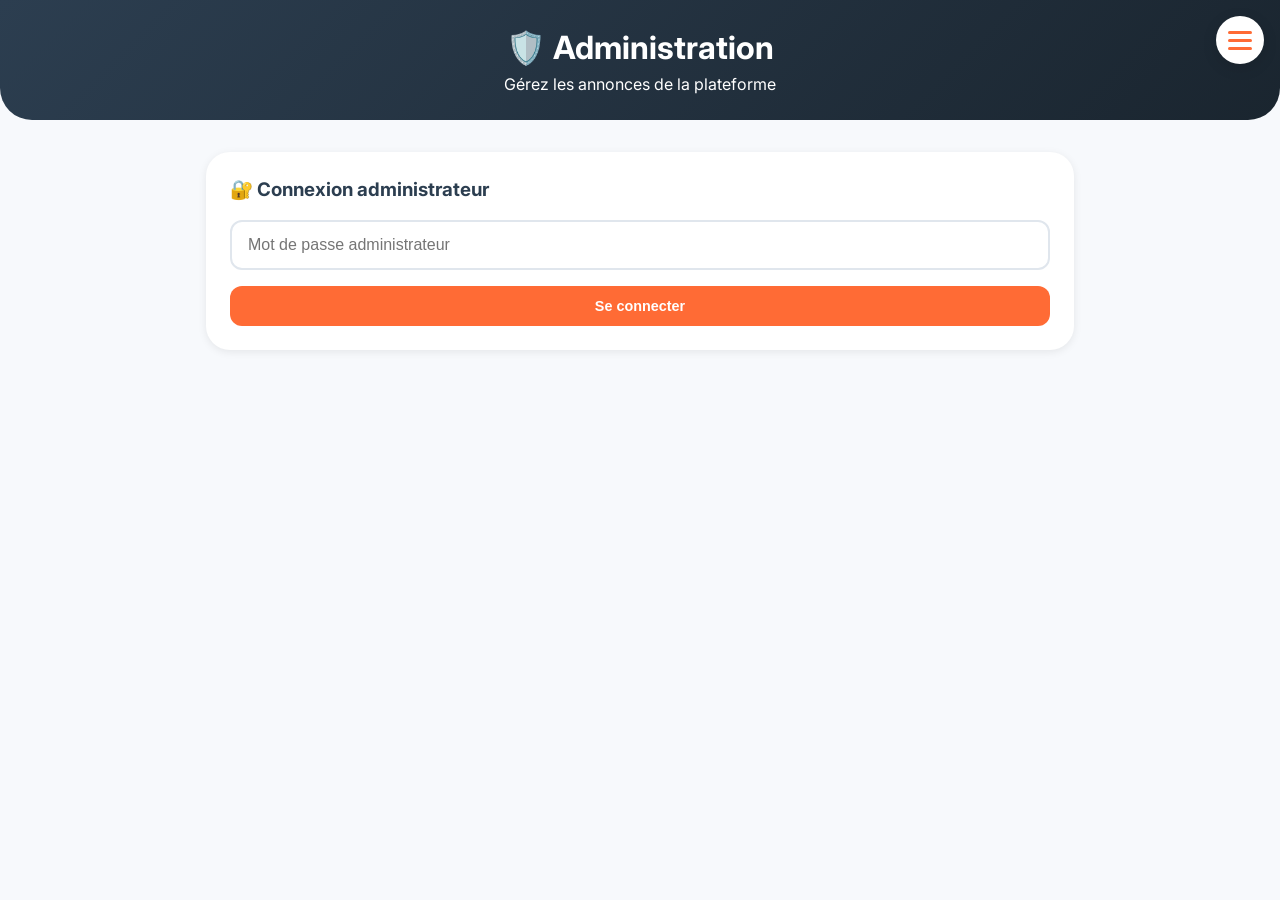
<file: src/main/webapp/admin.html>
<!DOCTYPE html>
<html lang="fr">
<head>
    <meta charset="UTF-8">
    <meta name="viewport" content="width=device-width, initial-scale=1.0, viewport-fit=cover">
    <meta name="theme-color" content="#FF6B35">
    <title>Administration - Service Express</title>
    <link rel="stylesheet" href="css/style.css">
    <link href="https://fonts.googleapis.com/css2?family=Inter:wght@300;400;500;600;700&display=swap" rel="stylesheet">
    <style>
        /* Styles spécifiques à l'admin */
        .admin-container {
            max-width: 900px;
            margin: 0 auto;
        }

        .admin-card {
            background: white;
            border-radius: 1.5rem;
            padding: 1.5rem;
            margin-bottom: 1.5rem;
            box-shadow: var(--shadow);
        }

        .admin-card h3 {
            margin-bottom: 1rem;
            display: flex;
            align-items: center;
            gap: 0.5rem;
        }

        .login-form {
            display: flex;
            flex-direction: column;
            gap: 1rem;
        }

        .login-form input {
            padding: 0.875rem 1rem;
            border: 2px solid var(--border);
            border-radius: 0.75rem;
            font-size: 1rem;
        }

        .login-form input:focus {
            outline: none;
            border-color: var(--primary);
        }

        .admin-stats {
            display: grid;
            grid-template-columns: repeat(auto-fit, minmax(200px, 1fr));
            gap: 1rem;
            margin-bottom: 1.5rem;
        }

        .stat-box {
            background: var(--background);
            padding: 1rem;
            border-radius: 1rem;
            text-align: center;
        }

        .stat-box .stat-value {
            font-size: 2rem;
            font-weight: 700;
            color: var(--primary);
        }

        .stat-box .stat-label {
            font-size: 0.85rem;
            color: var(--text-light);
        }

        .admin-search {
            margin-bottom: 1.5rem;
        }

        .admin-search input {
            width: 100%;
            padding: 0.875rem 1rem;
            border: 2px solid var(--border);
            border-radius: 0.75rem;
            font-size: 1rem;
        }

        .admin-ads-list {
            display: flex;
            flex-direction: column;
            gap: 1rem;
        }

        .admin-ad-item {
            background: var(--background);
            border-radius: 1rem;
            padding: 1rem;
            display: flex;
            justify-content: space-between;
            align-items: center;
            flex-wrap: wrap;
            gap: 1rem;
            transition: var(--transition);
        }

        .admin-ad-item:hover {
            background: #eef2f6;
        }

        .admin-ad-info {
            flex: 1;
        }

        .admin-ad-title {
            font-weight: 700;
            margin-bottom: 0.25rem;
        }

        .admin-ad-meta {
            font-size: 0.75rem;
            color: var(--text-light);
        }

        .admin-ad-buttons {
            display: flex;
            gap: 0.5rem;
        }

        .btn-danger {
            background: var(--danger);
            color: white;
        }

        .btn-danger:hover {
            background: #c0392b;
        }

        .btn-sm {
            padding: 0.5rem 1rem;
            font-size: 0.85rem;
        }

        /* Modale d'édition */
        .edit-modal {
            display: none;
            position: fixed;
            z-index: 1001;
            left: 0;
            top: 0;
            width: 100%;
            height: 100%;
            background-color: rgba(0, 0, 0, 0.5);
        }

        .edit-modal-content {
            background-color: white;
            margin: 10% auto;
            padding: 2rem;
            width: 90%;
            max-width: 500px;
            border-radius: 1.5rem;
            position: relative;
            max-height: 80vh;
            overflow-y: auto;
        }

        .edit-modal-content .close {
            position: absolute;
            right: 1rem;
            top: 1rem;
            font-size: 1.5rem;
            cursor: pointer;
            color: var(--text-light);
        }

        .edit-modal-content h3 {
            margin-bottom: 1.5rem;
        }

        .edit-form-group {
            margin-bottom: 1rem;
        }

        .edit-form-group label {
            display: block;
            margin-bottom: 0.5rem;
            font-weight: 600;
        }

        .edit-form-group input,
        .edit-form-group textarea,
        .edit-form-group select {
            width: 100%;
            padding: 0.75rem;
            border: 2px solid var(--border);
            border-radius: 0.5rem;
        }

        .hero-section-small {
            background: linear-gradient(135deg, var(--secondary), #1a252f);
            padding: 1.5rem;
            border-radius: 0 0 2rem 2rem;
            margin-bottom: 2rem;
            color: white;
            text-align: center;
        }

        @media (max-width: 640px) {
            .admin-ad-item {
                flex-direction: column;
                align-items: flex-start;
            }

            .admin-ad-buttons {
                width: 100%;
            }

            .admin-ad-buttons button {
                flex: 1;
            }

            .edit-modal-content {
                margin: 20% auto;
            }
        }
    </style>
</head>
<body>

<!-- Menu hamburger -->
<button class="menu-btn" id="menuBtn">
    <span></span>
    <span></span>
    <span></span>
</button>

<!-- Menu latéral -->
<div class="side-menu" id="sideMenu">
    <div class="menu-header">
        <div class="menu-logo">
            <span>🏪</span>
        </div>
        <h3>Service Express</h3>
        <p>Administration</p>
    </div>

    <div class="menu-items">
        <a href="index.html" class="menu-item">
            <span class="menu-item-icon">🏠</span>
            <span class="menu-item-text">Accueil</span>
        </a>
        <a href="publier.html" class="menu-item">
            <span class="menu-item-icon">📝</span>
            <span class="menu-item-text">Publier</span>
        </a>
        <a href="admin.html" class="menu-item active">
            <span class="menu-item-icon">🛡️</span>
            <span class="menu-item-text">Admin</span>
        </a>
    </div>
</div>

<div class="menu-overlay" id="menuOverlay"></div>

<!-- Hero section -->
<div class="hero-section-small">
    <h1>🛡️ Administration</h1>
    <p>Gérez les annonces de la plateforme</p>
</div>

<div class="container admin-container">

    <!-- Section connexion -->
    <div id="loginSection" class="admin-card">
        <h3>🔐 Connexion administrateur</h3>
        <form id="loginForm" class="login-form">
            <input type="password" id="adminPassword" placeholder="Mot de passe administrateur" required>
            <button type="submit" class="btn btn-primary">Se connecter</button>
        </form>
        <div id="loginMessage" class="form-message" style="margin-top: 1rem; display: none;"></div>
    </div>

    <!-- Section admin (cachée par défaut) -->
    <div id="adminSection" style="display: none;">

        <!-- Statistiques -->
        <div class="admin-card">
            <h3>📊 Statistiques</h3>
            <div class="admin-stats">
                <div class="stat-box">
                    <div class="stat-value" id="statTotalAds">0</div>
                    <div class="stat-label">Total annonces</div>
                </div>
                <div class="stat-box">
                    <div class="stat-value" id="statCategories">0</div>
                    <div class="stat-label">Catégories</div>
                </div>
                <div class="stat-box">
                    <div class="stat-value" id="statTodayAds">0</div>
                    <div class="stat-label">Annonces aujourd'hui</div>
                </div>
            </div>
        </div>

        <!-- Gestion des annonces -->
        <div class="admin-card">
            <h3>📋 Gestion des annonces</h3>

            <div class="admin-search">
                <input type="text" id="adminSearchInput" placeholder="🔍 Rechercher une annonce..." autocomplete="off">
            </div>

            <div id="adminAdsList" class="admin-ads-list">
                <div class="loading">
                    <div class="spinner"></div>
                    <p>Chargement...</p>
                </div>
            </div>
        </div>

    </div>
</div>

<!-- Modale d'édition -->
<div id="editModal" class="edit-modal">
    <div class="edit-modal-content">
        <span class="close">&times;</span>
        <h3>✏️ Modifier l'annonce</h3>
        <form id="editForm">
            <input type="hidden" id="editId">

            <div class="edit-form-group">
                <label>Nom du service</label>
                <input type="text" id="editServiceName" required>
            </div>

            <div class="edit-form-group">
                <label>Description</label>
                <textarea id="editDescription" rows="3" required></textarea>
            </div>

            <div class="edit-form-group">
                <label>Prix (FBu)</label>
                <input type="number" id="editPrice">
            </div>

            <div class="edit-form-group">
                <label>Quartier</label>
                <input type="text" id="editLocation" required>
            </div>

            <div class="edit-form-group">
                <label>Téléphone</label>
                <input type="tel" id="editPhone" required>
            </div>

            <div class="edit-form-group">
                <label>Catégorie</label>
                <select id="editCategory">
                    <option value="Coiffure">💇 Coiffure</option>
                    <option value="Réparation téléphone">📱 Réparation téléphone</option>
                    <option value="Menuiserie">🪑 Menuiserie</option>
                    <option value="Couture">👗 Couture</option>
                    <option value="Plomberie">🔧 Plomberie</option>
                    <option value="Électricité">⚡ Électricité</option>
                    <option value="Autre">📌 Autre</option>
                </select>
            </div>

            <div class="edit-form-group">
                <label>Nom de l'artisan</label>
                <input type="text" id="editArtisanName">
            </div>

            <div class="form-buttons" style="margin-top: 1.5rem;">
                <button type="button" class="btn btn-outline" onclick="closeEditModal()">Annuler</button>
                <button type="submit" class="btn btn-primary">Enregistrer</button>
            </div>
        </form>
    </div>
</div>

<script src="js/admin.js"></script>
</body>
</html>
</file>
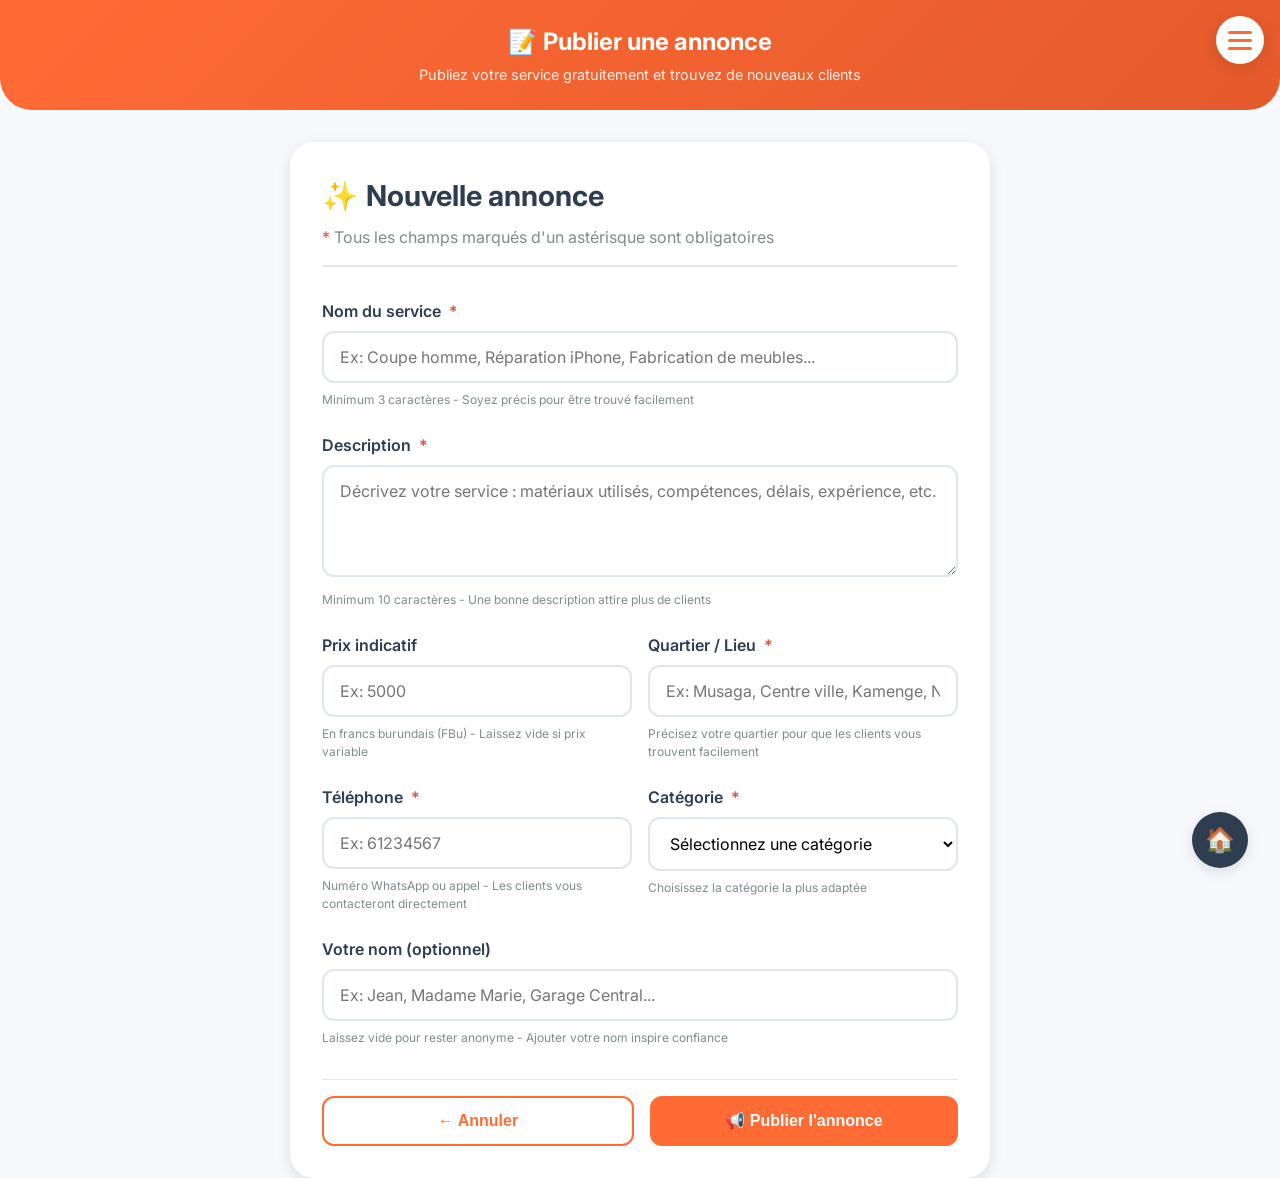
<file: src/main/webapp/publier.html>
<!DOCTYPE html>
<html lang="fr">
<head>
    <meta charset="UTF-8">
    <meta name="viewport" content="width=device-width, initial-scale=1.0, viewport-fit=cover">
    <meta name="theme-color" content="#FF6B35">
    <title>Publier une annonce - Service Express</title>
    <link rel="stylesheet" href="css/style.css">
    <link href="https://fonts.googleapis.com/css2?family=Inter:wght@300;400;500;600;700&display=swap" rel="stylesheet">
    <style>
        /* Styles spécifiques à la page publication */
        .form-container {
            max-width: 700px;
            margin: 0 auto;
            background: white;
            border-radius: 1.5rem;
            padding: 2rem;
            box-shadow: var(--shadow-lg);
            animation: fadeInUp 0.5s ease;
        }

        @keyframes fadeInUp {
            from {
                opacity: 0;
                transform: translateY(20px);
            }
            to {
                opacity: 1;
                transform: translateY(0);
            }
        }

        .form-container h2 {
            font-size: 1.8rem;
            color: var(--text);
            margin-bottom: 0.5rem;
            display: flex;
            align-items: center;
            gap: 0.5rem;
        }

        .form-info {
            color: var(--text-light);
            margin-bottom: 2rem;
            padding-bottom: 1rem;
            border-bottom: 2px solid var(--border);
        }

        .form-group {
            margin-bottom: 1.5rem;
        }

        .form-group label {
            display: block;
            font-weight: 600;
            margin-bottom: 0.5rem;
            color: var(--text);
        }

        .form-group label .required {
            color: var(--danger);
            margin-left: 0.25rem;
        }

        .form-group input,
        .form-group textarea,
        .form-group select {
            width: 100%;
            padding: 0.875rem 1rem;
            border: 2px solid var(--border);
            border-radius: 0.75rem;
            font-size: 1rem;
            font-family: inherit;
            transition: var(--transition);
            background: white;
        }

        .form-group input:focus,
        .form-group textarea:focus,
        .form-group select:focus {
            outline: none;
            border-color: var(--primary);
            box-shadow: 0 0 0 3px rgba(255, 107, 53, 0.1);
        }

        .form-group input.valid,
        .form-group textarea.valid,
        .form-group select.valid {
            border-color: var(--success);
        }

        .form-group input.invalid,
        .form-group textarea.invalid,
        .form-group select.invalid {
            border-color: var(--danger);
        }

        .form-group small {
            display: block;
            margin-top: 0.5rem;
            font-size: 0.75rem;
            color: var(--text-light);
        }

        .form-row {
            display: grid;
            grid-template-columns: 1fr 1fr;
            gap: 1rem;
        }

        .form-buttons {
            display: flex;
            gap: 1rem;
            margin-top: 2rem;
            padding-top: 1rem;
            border-top: 1px solid var(--border);
        }

        .form-buttons button {
            flex: 1;
            padding: 0.875rem;
            font-size: 1rem;
            font-weight: 600;
        }

        .form-message {
            margin-top: 1.5rem;
            padding: 1rem;
            border-radius: 0.75rem;
            display: none;
            animation: slideDown 0.3s ease;
        }

        @keyframes slideDown {
            from {
                opacity: 0;
                transform: translateY(-10px);
            }
            to {
                opacity: 1;
                transform: translateY(0);
            }
        }

        .form-message.success {
            background: #d1fae5;
            color: #065f46;
            border: 1px solid #a7f3d0;
            display: block;
        }

        .form-message.error {
            background: #fee2e2;
            color: #991b1b;
            border: 1px solid #fecaca;
            display: block;
        }

        .hero-section-small {
            background: linear-gradient(135deg, var(--primary), var(--primary-dark));
            padding: 1.5rem;
            border-radius: 0 0 2rem 2rem;
            margin-bottom: 2rem;
            color: white;
            text-align: center;
        }

        .hero-section-small h1 {
            font-size: 1.5rem;
            margin-bottom: 0.25rem;
        }

        .hero-section-small p {
            opacity: 0.9;
            font-size: 0.9rem;
        }

        @media (max-width: 640px) {
            .form-container {
                padding: 1.5rem;
                margin: 0 1rem;
            }

            .form-row {
                grid-template-columns: 1fr;
                gap: 0;
            }

            .form-buttons {
                flex-direction: column;
            }

            .form-container h2 {
                font-size: 1.5rem;
            }
        }
    </style>
</head>
<body>

<!-- Menu hamburger -->
<button class="menu-btn" id="menuBtn">
    <span></span>
    <span></span>
    <span></span>
</button>

<!-- Menu latéral -->
<div class="side-menu" id="sideMenu">
    <div class="menu-header">
        <div class="menu-logo">
            <span>🏪</span>
        </div>
        <h3>Service Express</h3>
        <p>Burundi</p>
    </div>

    <div class="menu-items">
        <a href="index.html" class="menu-item">
            <span class="menu-item-icon">🏠</span>
            <span class="menu-item-text">Accueil</span>
        </a>
        <a href="publier.html" class="menu-item active">
            <span class="menu-item-icon">📝</span>
            <span class="menu-item-text">Publier</span>
        </a>
        <a href="admin.html" class="menu-item">
            <span class="menu-item-icon">🛡️</span>
            <span class="menu-item-text">Admin</span>
        </a>
    </div>
</div>

<div class="menu-overlay" id="menuOverlay"></div>

<!-- Hero section simplifiée -->
<div class="hero-section-small">
    <h1>📝 Publier une annonce</h1>
    <p>Publiez votre service gratuitement et trouvez de nouveaux clients</p>
</div>

<div class="container">
    <div class="form-container">
        <h2>
            <span>✨</span>
            Nouvelle annonce
        </h2>
        <p class="form-info">
            <span style="color: var(--danger);">*</span> Tous les champs marqués d'un astérisque sont obligatoires
        </p>

        <form id="publishForm">
            <div class="form-group">
                <label for="serviceName">
                    Nom du service <span class="required">*</span>
                </label>
                <input type="text" id="serviceName" name="serviceName"
                       placeholder="Ex: Coupe homme, Réparation iPhone, Fabrication de meubles..."
                       autocomplete="off">
                <small>Minimum 3 caractères - Soyez précis pour être trouvé facilement</small>
            </div>

            <div class="form-group">
                <label for="description">
                    Description <span class="required">*</span>
                </label>
                <textarea id="description" name="description" rows="4"
                          placeholder="Décrivez votre service : matériaux utilisés, compétences, délais, expérience, etc."></textarea>
                <small>Minimum 10 caractères - Une bonne description attire plus de clients</small>
            </div>

            <div class="form-row">
                <div class="form-group">
                    <label for="price">Prix indicatif</label>
                    <input type="number" id="price" name="price"
                           placeholder="Ex: 5000" step="100" autocomplete="off">
                    <small>En francs burundais (FBu) - Laissez vide si prix variable</small>
                </div>

                <div class="form-group">
                    <label for="location">
                        Quartier / Lieu <span class="required">*</span>
                    </label>
                    <input type="text" id="location" name="location"
                           placeholder="Ex: Musaga, Centre ville, Kamenge, Ngagara..."
                           autocomplete="off">
                    <small>Précisez votre quartier pour que les clients vous trouvent facilement</small>
                </div>
            </div>

            <div class="form-row">
                <div class="form-group">
                    <label for="phone">
                        Téléphone <span class="required">*</span>
                    </label>
                    <input type="tel" id="phone" name="phone"
                           placeholder="Ex: 61234567" autocomplete="off">
                    <small>Numéro WhatsApp ou appel - Les clients vous contacteront directement</small>
                </div>

                <div class="form-group">
                    <label for="category">
                        Catégorie <span class="required">*</span>
                    </label>
                    <select id="category" name="category">
                        <option value="">Sélectionnez une catégorie</option>
                        <option value="Coiffure">💇 Coiffure</option>
                        <option value="Réparation téléphone">📱 Réparation téléphone</option>
                        <option value="Menuiserie">🪑 Menuiserie</option>
                        <option value="Couture">👗 Couture</option>
                        <option value="Plomberie">🔧 Plomberie</option>
                        <option value="Électricité">⚡ Électricité</option>
                        <option value="Mécanique">🚗 Mécanique</option>
                        <option value="Informatique">💻 Informatique</option>
                        <option value="Photographie">📷 Photographie</option>
                        <option value="Autre">📌 Autre</option>
                    </select>
                    <small>Choisissez la catégorie la plus adaptée</small>
                </div>
            </div>

            <div class="form-group">
                <label for="artisanName">Votre nom (optionnel)</label>
                <input type="text" id="artisanName" name="artisanName"
                       placeholder="Ex: Jean, Madame Marie, Garage Central..." autocomplete="off">
                <small>Laissez vide pour rester anonyme - Ajouter votre nom inspire confiance</small>
            </div>

            <div class="form-buttons">
                <button type="button" class="btn btn-outline" onclick="window.location.href='index.html'">
                    ← Annuler
                </button>
                <button type="submit" class="btn btn-primary" id="submitBtn">
                    📢 Publier l'annonce
                </button>
            </div>
        </form>

        <div id="formMessage" class="form-message"></div>
    </div>
</div>

<!-- Bouton flottant retour -->
<a href="index.html" class="fab-button" style="background: var(--secondary);">
    <span>🏠</span>
</a>

<script src="js/publier.js"></script>
</body>
</html>
</file>
<file: src/main/webapp/css/style.css>
/* ==================== VARIABLES ==================== */
:root {
    --primary: #FF6B35;
    --primary-dark: #E55A2B;
    --primary-light: #FF8C5A;
    --secondary: #2C3E50;
    --success: #27AE60;
    --danger: #E74C3C;
    --warning: #F39C12;
    --info: #3498DB;
    --background: #F7F9FC;
    --card-bg: #FFFFFF;
    --text: #2C3E50;
    --text-light: #7F8C8D;
    --border: #E0E6ED;
    --shadow: 0 2px 8px rgba(0, 0, 0, 0.08);
    --shadow-lg: 0 4px 15px rgba(0, 0, 0, 0.12);
    --transition: all 0.3s ease;
}

* {
    margin: 0;
    padding: 0;
    box-sizing: border-box;
}

body {
    font-family: 'Inter', -apple-system, BlinkMacSystemFont, sans-serif;
    background: var(--background);
    color: var(--text);
    line-height: 1.5;
    overflow-x: hidden;
}

.container {
    max-width: 1200px;
    margin: 0 auto;
    padding: 0 1rem;
}

/* ==================== BOUTONS ==================== */
.btn {
    display: inline-block;
    padding: 0.75rem 1.5rem;
    border-radius: 0.75rem;
    font-weight: 600;
    text-decoration: none;
    transition: var(--transition);
    border: none;
    cursor: pointer;
    font-size: 0.9rem;
}

.btn-primary {
    background: var(--primary);
    color: white;
}

.btn-primary:hover {
    background: var(--primary-dark);
    transform: translateY(-2px);
}

.btn-outline {
    background: transparent;
    border: 2px solid var(--primary);
    color: var(--primary);
}

.btn-outline:hover {
    background: var(--primary);
    color: white;
}

/* ==================== MENU HAMBURGER ==================== */
.menu-btn {
    position: fixed;
    top: 1rem;
    right: 1rem;
    z-index: 1000;
    background: white;
    border: none;
    width: 48px;
    height: 48px;
    border-radius: 50%;
    cursor: pointer;
    display: flex;
    flex-direction: column;
    justify-content: center;
    align-items: center;
    gap: 5px;
    box-shadow: var(--shadow-lg);
    transition: var(--transition);
}

.menu-btn span {
    width: 24px;
    height: 3px;
    background: var(--primary);
    border-radius: 2px;
    transition: var(--transition);
}

.menu-btn.active span:nth-child(1) {
    transform: rotate(45deg) translate(5px, 5px);
}

.menu-btn.active span:nth-child(2) {
    opacity: 0;
}

.menu-btn.active span:nth-child(3) {
    transform: rotate(-45deg) translate(7px, -6px);
}

.menu-overlay {
    position: fixed;
    top: 0;
    left: 0;
    right: 0;
    bottom: 0;
    background: rgba(0, 0, 0, 0.5);
    z-index: 998;
    display: none;
}

.menu-overlay.active {
    display: block;
}

.side-menu {
    position: fixed;
    top: 0;
    right: -100%;
    width: 80%;
    max-width: 320px;
    height: 100vh;
    background: white;
    z-index: 999;
    padding: 5rem 1.5rem 2rem;
    transition: right 0.3s ease;
    box-shadow: -2px 0 10px rgba(0, 0, 0, 0.1);
    overflow-y: auto;
}

.side-menu.active {
    right: 0;
}

.menu-header {
    text-align: center;
    margin-bottom: 2rem;
    padding-bottom: 1rem;
    border-bottom: 2px solid var(--border);
}

.menu-logo {
    width: 80px;
    height: 80px;
    background: var(--primary);
    border-radius: 50%;
    display: flex;
    align-items: center;
    justify-content: center;
    margin: 0 auto 0.5rem;
}

.menu-logo span {
    font-size: 2.5rem;
}

.menu-header h3 {
    color: var(--text);
    margin-bottom: 0.25rem;
}

.menu-header p {
    color: var(--text-light);
    font-size: 0.8rem;
}

.menu-items {
    display: flex;
    flex-direction: column;
    gap: 0.5rem;
}

.menu-item {
    display: flex;
    align-items: center;
    gap: 1rem;
    padding: 0.75rem 1rem;
    border-radius: 0.5rem;
    transition: var(--transition);
    text-decoration: none;
    color: var(--text);
}

.menu-item:hover {
    background: var(--background);
}

.menu-item.active {
    background: var(--primary);
    color: white;
}

.menu-item-icon {
    font-size: 1.5rem;
}

.menu-item-text {
    font-weight: 500;
}

/* ==================== HERO SECTION ==================== */
.hero-section {
    position: relative;
    padding: 3.5rem 1rem;
    border-radius: 0 0 2rem 2rem;
    margin-bottom: 1.5rem;
    text-align: center;
    color: white;
    overflow: hidden;
}

/* Couche 1 : Dégradé (fond) */
.hero-section::before {
    content: '';
    position: absolute;
    top: 0;
    left: 0;
    right: 0;
    bottom: 0;
    background: linear-gradient(135deg, #FF6B35, #2C3E50);
    z-index: 0;
}

/* Couche 2 : Image de test (par-dessus le dégradé) */
.hero-section::after {
    content: '';
    position: absolute;
    top: 0;
    left: 0;
    right: 0;
    bottom: 0;
    /* Image de test - artisans burundais */
    background: url('../images/image.png') center center/cover no-repeat;
    opacity: 0.5;
    z-index: 1;
}

/* Couche 3 : Texte (par-dessus l'image) */
.hero-section .container {
    position: relative;
    z-index: 2;
}

.header-content h1,
.header-content p {
    text-shadow: 2px 2px 4px rgba(0, 0, 0, 0.5);
}

.header-content h1 {
    font-size: 2rem;
    margin-bottom: 0.5rem;
}

.header-content p {
    font-size: 1rem;
    opacity: 0.95;
}

.subtitle {
    font-size: 0.85rem;
    margin-top: 0.5rem;
    opacity: 0.85;
}
/* ==================== RECHERCHE ==================== */
.search-section {
    background: var(--card-bg);
    padding: 1rem;
    border-radius: 1rem;
    margin-bottom: 1rem;
    box-shadow: var(--shadow);
}

.search-form {
    display: flex;
    gap: 0.5rem;
}

.search-input {
    flex: 1;
    padding: 0.875rem 1rem;
    border: 2px solid var(--border);
    border-radius: 0.75rem;
    font-size: 1rem;
    outline: none;
    transition: var(--transition);
}

.search-input:focus {
    border-color: var(--primary);
    box-shadow: 0 0 0 3px rgba(255, 107, 53, 0.1);
}

.search-btn {
    padding: 0.875rem 1.5rem;
    background: var(--primary);
    color: white;
    border: none;
    border-radius: 0.75rem;
    cursor: pointer;
    font-weight: 600;
    transition: var(--transition);
}

.search-btn:hover {
    background: var(--primary-dark);
}

/* ==================== FILTRES RAPIDES ==================== */
.quick-filters {
    display: flex;
    gap: 0.5rem;
    overflow-x: auto;
    padding: 0.5rem 0;
    margin-bottom: 1rem;
    scrollbar-width: thin;
    -webkit-overflow-scrolling: touch;
}

.quick-filters::-webkit-scrollbar {
    height: 3px;
}

.filter-chip {
    padding: 0.5rem 1rem;
    background: white;
    border: 1px solid var(--border);
    border-radius: 2rem;
    font-size: 0.85rem;
    white-space: nowrap;
    cursor: pointer;
    transition: var(--transition);
}

.filter-chip:hover, .filter-chip.active {
    background: var(--primary);
    color: white;
    border-color: var(--primary);
}

/* ==================== STATS ==================== */
.stats-bar {
    background: white;
    padding: 0.75rem 1rem;
    border-radius: 0.75rem;
    text-align: center;
    margin-bottom: 1rem;
    font-size: 0.85rem;
    color: var(--text-light);
    box-shadow: var(--shadow);
}

/* ==================== GRILLE DES SERVICES ==================== */
.services-grid {
    display: grid;
    grid-template-columns: repeat(auto-fill, minmax(300px, 1fr));
    gap: 1rem;
    margin-bottom: 2rem;
}

.service-card {
    background: var(--card-bg);
    border-radius: 1rem;
    overflow: hidden;
    box-shadow: var(--shadow);
    transition: var(--transition);
}

.service-card:hover {
    transform: translateY(-4px);
    box-shadow: var(--shadow-lg);
}

.service-avatar {
    width: 100%;
    height: 140px;
    position: relative;
    display: flex;
    align-items: flex-end;
    justify-content: flex-start;
    padding: 1rem;
}

.service-avatar.coiffure { background: linear-gradient(135deg, #667eea 0%, #764ba2 100%); }
.service-avatar.reparation { background: linear-gradient(135deg, #f093fb 0%, #f5576c 100%); }
.service-avatar.menuiserie { background: linear-gradient(135deg, #4facfe 0%, #00f2fe 100%); }
.service-avatar.couture { background: linear-gradient(135deg, #43e97b 0%, #38f9d7 100%); }
.service-avatar.plomberie { background: linear-gradient(135deg, #fa709a 0%, #fee140 100%); }
.service-avatar.electricite { background: linear-gradient(135deg, #30cfd0 0%, #330867 100%); }
.service-avatar.default { background: linear-gradient(135deg, #a8edea 0%, #fed6e3 100%); }

.service-avatar-icon {
    font-size: 2.5rem;
    background: rgba(255, 255, 255, 0.9);
    width: 55px;
    height: 55px;
    border-radius: 50%;
    display: flex;
    align-items: center;
    justify-content: center;
    box-shadow: var(--shadow);
}

.category-badge {
    position: absolute;
    top: 1rem;
    right: 1rem;
    background: rgba(0, 0, 0, 0.7);
    color: white;
    padding: 0.25rem 0.75rem;
    border-radius: 2rem;
    font-size: 0.7rem;
    font-weight: 600;
    backdrop-filter: blur(5px);
}

.service-content {
    padding: 1rem;
}

.service-title {
    font-size: 1.1rem;
    font-weight: 700;
    margin-bottom: 0.25rem;
    color: var(--text);
}

.service-artisan {
    font-size: 0.8rem;
    color: var(--text-light);
    margin-bottom: 0.5rem;
    display: flex;
    align-items: center;
    gap: 0.25rem;
}

.service-description {
    font-size: 0.85rem;
    color: var(--text-light);
    margin: 0.75rem 0;
    line-height: 1.4;
    display: -webkit-box;
    -webkit-line-clamp: 2;
    -webkit-box-orient: vertical;
    overflow: hidden;
}

.service-info {
    display: flex;
    justify-content: space-between;
    align-items: center;
    margin: 0.75rem 0;
    flex-wrap: wrap;
    gap: 0.5rem;
}

.service-price {
    font-weight: 700;
    color: var(--primary);
    font-size: 0.95rem;
}

.service-location {
    font-size: 0.75rem;
    color: var(--text-light);
    display: flex;
    align-items: center;
    gap: 0.25rem;
}

.service-phone-btn {
    display: block;
    background: var(--success);
    color: white;
    text-align: center;
    padding: 0.6rem;
    border-radius: 0.5rem;
    text-decoration: none;
    font-weight: 600;
    font-size: 0.85rem;
    transition: var(--transition);
    cursor: pointer;
    border: none;
    width: 100%;
}

.service-phone-btn:hover {
    background: #219A52;
    transform: scale(1.02);
}

/* ==================== CATÉGORIE SECTION ==================== */
.category-section {
    margin-bottom: 1.5rem;
}

.category-header {
    display: flex;
    align-items: center;
    justify-content: space-between;
    margin-bottom: 1rem;
    padding: 0.75rem;
    background: white;
    border-radius: 0.75rem;
    cursor: pointer;
    box-shadow: var(--shadow);
}

.category-title {
    font-size: 1.1rem;
    font-weight: 700;
    display: flex;
    align-items: center;
    gap: 0.5rem;
}

.category-count {
    background: var(--primary);
    color: white;
    padding: 0.15rem 0.6rem;
    border-radius: 1rem;
    font-size: 0.7rem;
}

.category-arrow {
    transition: var(--transition);
    font-size: 0.8rem;
}

.category-arrow.collapsed {
    transform: rotate(-90deg);
}

.category-content {
    transition: max-height 0.3s ease, opacity 0.3s ease;
    overflow: hidden;
    max-height: 2000px;
}

.category-content.collapsed {
    max-height: 0 !important;
    opacity: 0;
}

/* ==================== LOADING ==================== */
.loading {
    text-align: center;
    padding: 3rem;
}

.spinner {
    border: 3px solid var(--border);
    border-top: 3px solid var(--primary);
    border-radius: 50%;
    width: 40px;
    height: 40px;
    animation: spin 1s linear infinite;
    margin: 0 auto 1rem;
}

@keyframes spin {
    0% { transform: rotate(0deg); }
    100% { transform: rotate(360deg); }
}

/* ==================== MODALE ==================== */
.modal {
    display: none;
    position: fixed;
    z-index: 1001;
    left: 0;
    top: 0;
    width: 100%;
    height: 100%;
    background-color: rgba(0, 0, 0, 0.5);
    animation: fadeIn 0.3s ease;
}

@keyframes fadeIn {
    from { opacity: 0; }
    to { opacity: 1; }
}

.modal-content {
    background-color: white;
    margin: 50% auto;
    padding: 1.5rem;
    width: 90%;
    max-width: 320px;
    border-radius: 1.5rem;
    text-align: center;
    position: relative;
    animation: slideUp 0.3s ease;
}

@keyframes slideUp {
    from {
        transform: translateY(50px);
        opacity: 0;
    }
    to {
        transform: translateY(0);
        opacity: 1;
    }
}

.modal-content .close {
    position: absolute;
    right: 1rem;
    top: 1rem;
    font-size: 1.5rem;
    cursor: pointer;
    color: var(--text-light);
}

.modal-icon {
    font-size: 3rem;
    margin-bottom: 0.5rem;
}

.modal-content h3 {
    margin-bottom: 0.5rem;
    color: var(--text);
}

.modal-artisan {
    color: var(--text-light);
    margin-bottom: 1rem;
    font-size: 0.9rem;
}

.modal-phone-number {
    font-size: 1.5rem;
    font-weight: 700;
    color: var(--primary);
    margin: 1rem 0;
    letter-spacing: 2px;
}

.modal-call-btn {
    background: var(--success);
    color: white;
    border: none;
    padding: 0.875rem;
    border-radius: 0.75rem;
    font-size: 1rem;
    font-weight: 600;
    width: 100%;
    cursor: pointer;
    transition: var(--transition);
}

.modal-call-btn:hover {
    background: #219A52;
    transform: scale(1.02);
}

.modal-note {
    font-size: 0.7rem;
    color: var(--text-light);
    margin-top: 1rem;
}

/* ==================== FAB BUTTON ==================== */
.fab-button {
    position: fixed;
    bottom: 2rem;
    right: 1rem;
    width: 56px;
    height: 56px;
    background: var(--primary);
    color: white;
    border-radius: 50%;
    display: flex;
    align-items: center;
    justify-content: center;
    text-decoration: none;
    box-shadow: var(--shadow-lg);
    transition: var(--transition);
    z-index: 10;
    font-size: 1.5rem;
}

.fab-button:hover {
    transform: scale(1.1);
    background: var(--primary-dark);
}

/* ==================== ALERTES ==================== */
.alert {
    padding: 1rem;
    border-radius: 0.75rem;
    margin-bottom: 1rem;
    text-align: center;
}

.alert-success {
    background: #d1fae5;
    color: #065f46;
    border: 1px solid #a7f3d0;
}

.alert-error {
    background: #fee2e2;
    color: #991b1b;
    border: 1px solid #fecaca;
}

.alert-info {
    background: #dbeafe;
    color: #1e40af;
    border: 1px solid #bfdbfe;
}

/* ==================== RESPONSIVE ==================== */
@media (min-width: 768px) {
    .services-grid {
        gap: 1.5rem;
    }

    .side-menu {
        max-width: 380px;
    }

    .fab-button {
        right: 2rem;
        bottom: 2rem;
    }

    .modal-content {
        margin: 20% auto;
    }
}

@media (max-width: 480px) {
    .hero-section {
        padding: 1.5rem 1rem;
    }

    .header-content h1 {
        font-size: 1.5rem;
    }

    .service-avatar {
        height: 120px;
    }

    .search-btn {
        padding: 0.875rem 1rem;
    }
}
</file>
